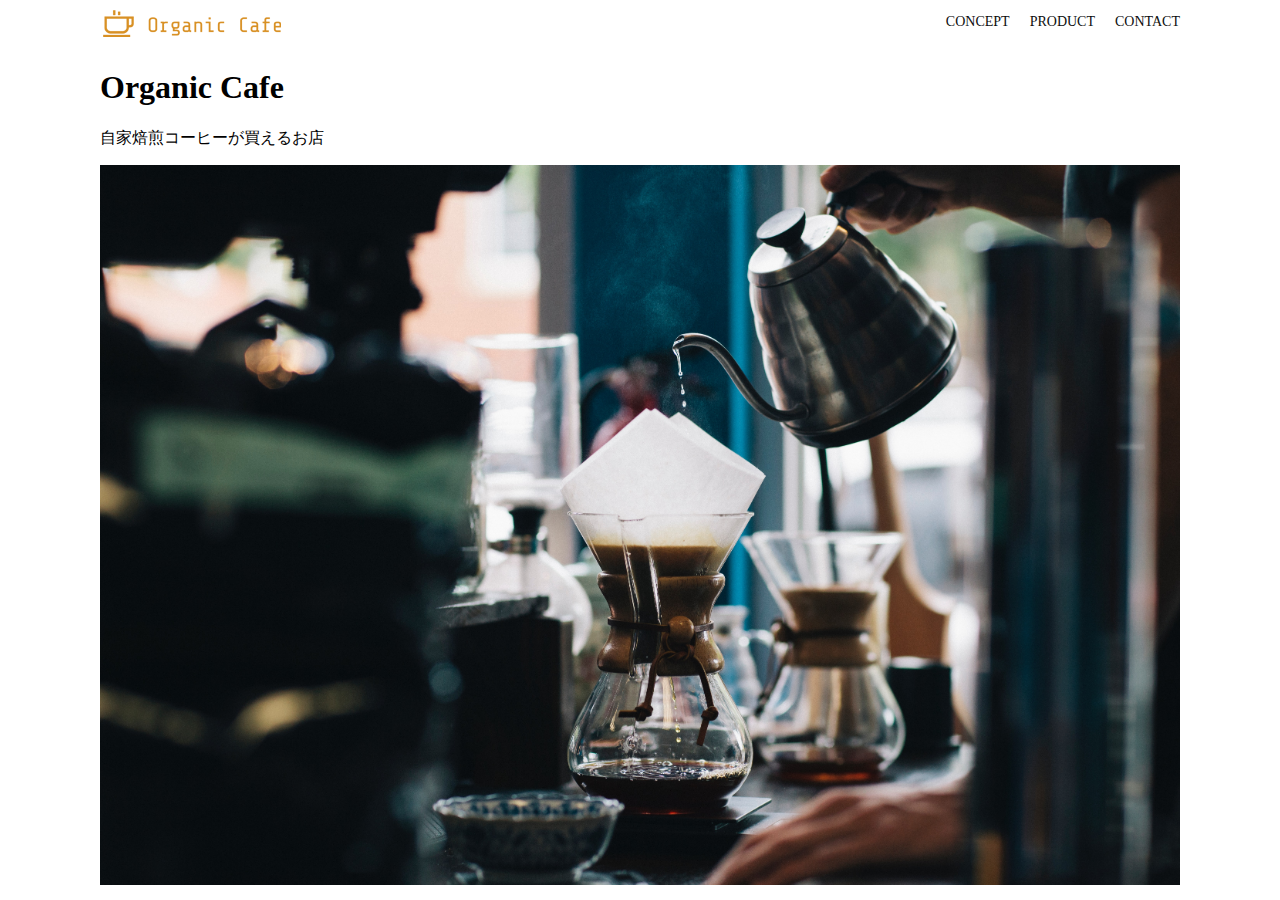
<file: html_css_kadai_013/index.html>
<!DOCTYPE html>
<html lang="ja">
<head>
  <meta charset="UTF-8">
  <meta name="viewport" content="width=device-width, initial-scale=1.0">
  <link rel="stylesheet" href="style.css">
  <title>Organic Cafe</title>
</head>
<body>
  <header>
    <img src="images/logo.png" alt="rogo">
    <nav id="nav-pc">
      <ul>
        <li>
          <a class="menu-pc" href="index.html#concept" onclick="document.getElementById('nav-pc').style.display = 'none'">
          CONCEPT
          </a>
        </li>
        <li>
          <a class="menu-pc" href="index.html#product" onclick="document.getElementById('nav-pc').style.display = 'none'">
            PRODUCT
          </a>
        </li>
        <li>
          <a class="menu-pc" href="index.html#contact" onclick="document.getElementById('nav-pc').style.display = 'none'">
            CONTACT
          </a>
        </li>
      </ul>
    </nav>
    <img id="menu-sp" src="images/button-menu.png" alt="ナビゲーションを開く" onclick="document.getElementById('nav-sp').style.display = 'block'">
    <nav id="nav-sp">
      <ul>
        <li>
          <img id="close" src="images/button-close.png" alt="ナビゲーションを閉じる" onclick="document.getElementById('nav-sp').style.display = 'none'">
        </li>
        <li>
          <a id="logo-sp" href="index.html" onclick="document.getElementById('nav-sp').style.display = 'none'">
            <img src="images/logo-sp.png" alt="トップページに戻る">
          </a>
        </li>
        <li>
          <a class="menu" href="index.html#concept" onclick="document.getElementById('nav-sp').style.display = 'none'">CONCEPT</a>
        </li>
        <li>
          <a class="menu" href="index.html#product" onclick="document.getElementById('nav-sp').style.display = 'none'">PRODUCT</a>
        </li>
        <li>
          <a class="menu" href="index.html#contact" onclick="document.getElementById('nav-sp').style.display = 'none'">CONTACT</a>
        </li>
      </ul>
    </nav>
  </header>
  <h1>Organic Cafe</h1>
  <p>自家焙煎コーヒーが買えるお店</p>
  <img id="main" src="images/main-image.jpg" alt="コーヒーを淹れる写真">
  
</body>
</html>
</file>
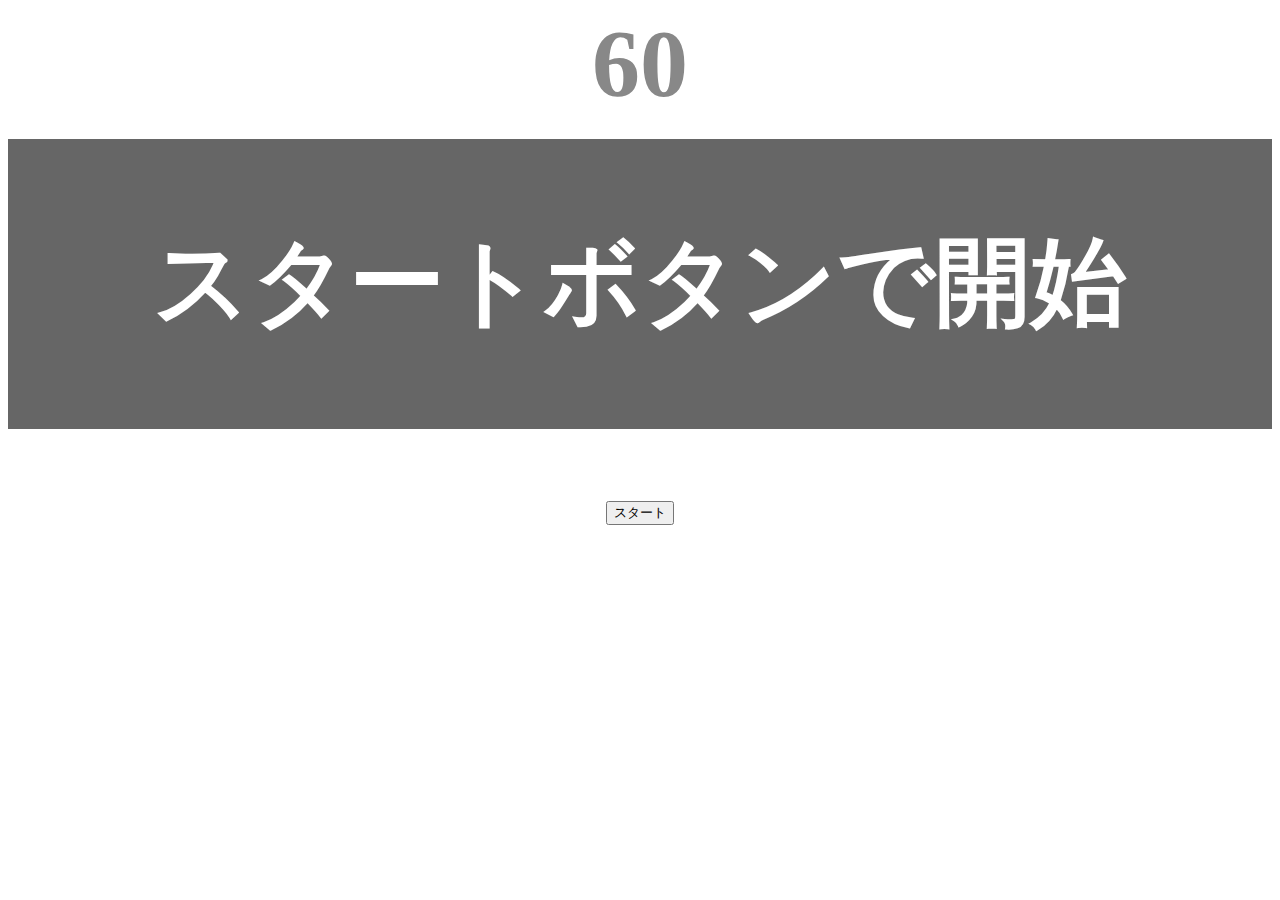
<file: kadai_01_2/index.html>
<!DOCTYPE html>
<html lang="ja">
<head>
  <title>タイピングゲーム</title>
  <meta charset="UTF-8">
  <meta name="description" content="【JavaScript応用編】簡易的なタイピングゲームです。">
  <meta name="viewport" content="width=device-width, initial-scale=1.0">
  <link rel="stylesheet" href="style.css">
</head>
<body>
  <p id="count" class="count">60</p>
  <div id="wrap" class="wrap">
    <span id="typed" class="typed"></span><span id="untyped"></span>
  </div>
  <span id="clickCount">0</span>
  <button id="start">スタート</button>
  <script type="text/javascript" src="main.js"></script>
</body>
</html>
</file>
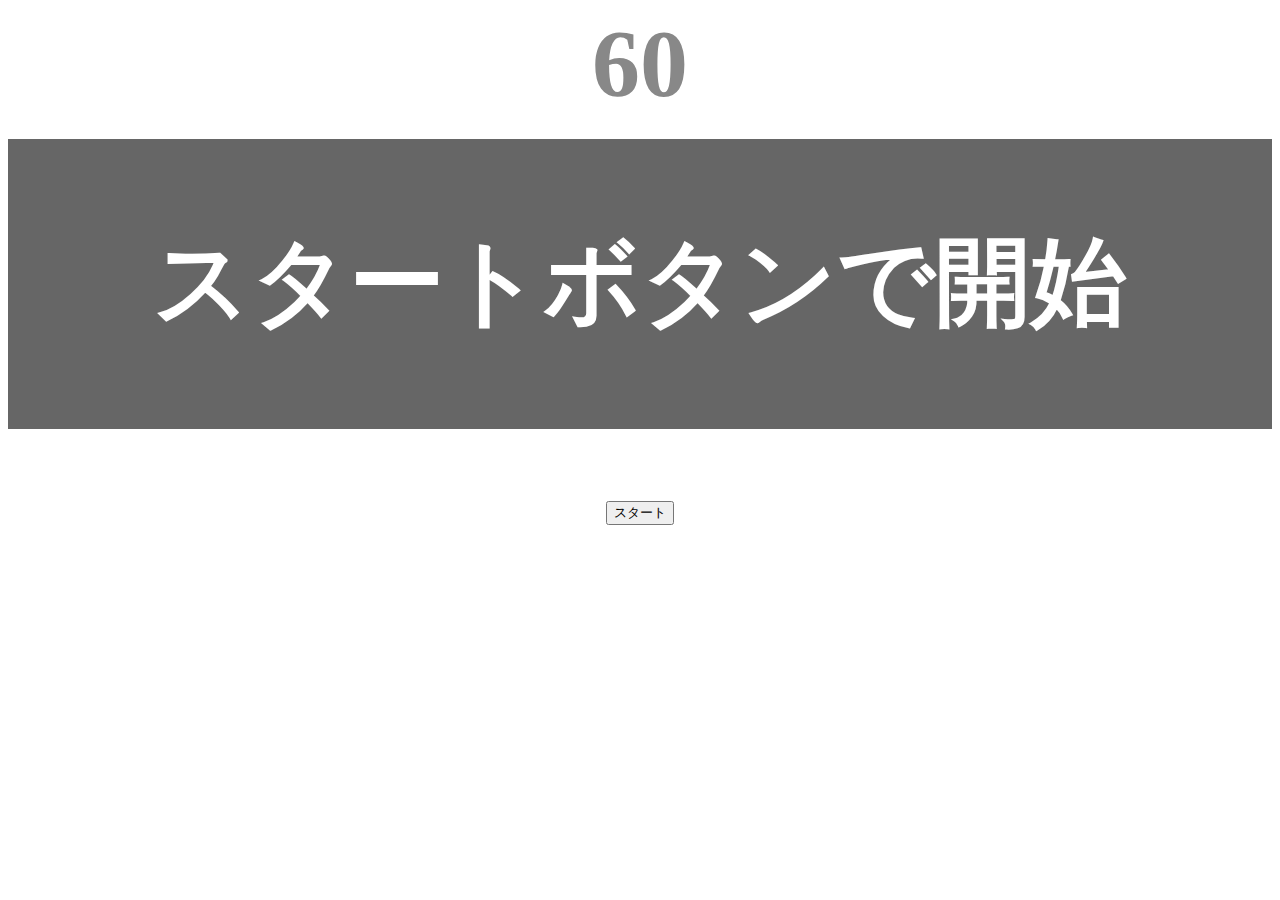
<file: typing/index.html>
<!DOCTYPE html>
<html lang="ja">
<head>
  <title>タイピングゲーム</title>
  <meta charset="UTF-8">
  <meta name="description" content="【JavaScript応用編】簡易的なタイピングゲームです。">
  <meta name="viewport" content="width=device-width, initial-scale=1.0">
  <link rel="stylesheet" href="style.css">
</head>
<body>
  <p id="count" class="count">60</p>
  <div id="wrap" class="wrap">
    <span id="typed" class="typed"></span><span id="untyped"></span>
  </div>
  <button id="start">スタート</button>
  <script type="text/javascript" src="main.js"></script>
</body>
</html>
</file>
<file: html_css_kadai_013/style.css>
body {
  max-width: 1080px;
  margin: 0 auto 0 auto;
  
}

header {
  display: flex;
  justify-content: space-between;
}

#nav-sp {
  display: none;
}

#menu-sp {
  display: none;
}

#nav-pc {
  font-size: 14px;
}
 
#nav-pc ul {
  display: flex;
  padding-left: 0;
}
 
#nav-pc li {
  list-style: none;
}

#nav-pc a {
  text-decoration: none;
  margin-left: 20px;
  color: #0d0d0d;
}
 
#nav-pc a:hover {
  text-decoration: underline;
}

#main {
  width: 100%;
}


@media screen and (max-width: 767px) {
  body {
  min-width: 375px;
  margin: 0;
  }

  #nav-pc {
    display: none;
  }

  #menu-sp {
    display: block;
    float: right;
    padding: 0;
  }

  #nav-sp {
    background-color: #ce933e;
    position : absolute;
    left: 0;
    top: 0;
    height: 100%;
    width: 100%;
    display: none;
    z-index: 100;
  }

  #nav-sp ul {
    padding-left: 0;
  }

  #nav-sp li {
    list-style: none;
  }

  #close {
    position: absolute;
    top: 20px;
    right: 20px;
  }

  #logo-sp {
    margin: 80px 0px 30px 20px;
  }

  #nav-sp a {
    display: block;
  }

  #nav-sp a:link {
    color: #ffffff;
  }

  #nav-sp a:visited {
    color: #ffffff;
  }

  #nav-sp a:hover {
    text-decoration: underline;
  }

  #nav-sp a:active {
    color: #ffffff;
  }

  #nav-sp .menu {
    text-decoration: none;
    display: block;
    margin-left: 20px;
    margin-right: 20px;
    height: 44px;
    font-size: 16px;
    background-image: url("images/arrow.png");
    background-repeat: no-repeat;
    background-position: right top;
  }
}
</file>
<file: kadai_01_2/style.css>
body {
  font-size: 6em;
  text-align: center;
}

.count {
  margin: 0;
  font-weight: bold;
  color: #888;
}

#clickCount {
  margin: 0;
  font-weight: bold;
  color: #888;
}

.wrap {
  margin-top: 20px;
  padding: 80px 40px;
  background-color: #666;
  font-weight: bold;
  color: #fff;
}

.typed {
  color: lightgreen;
}

.mistyped {
  background-color: red;
}
</file>
<file: typing/style.css>
body {
  font-size: 6em;
  text-align: center;
}

.count {
  margin: 0;
  font-weight: bold;
  color: #888;
}

.wrap {
  margin-top: 20px;
  padding: 80px 40px;
  background-color: #666;
  font-weight: bold;
  color: #fff;
}

.typed {
  color: lightgreen;
}

.mistyped {
  background-color: red;
}
</file>
